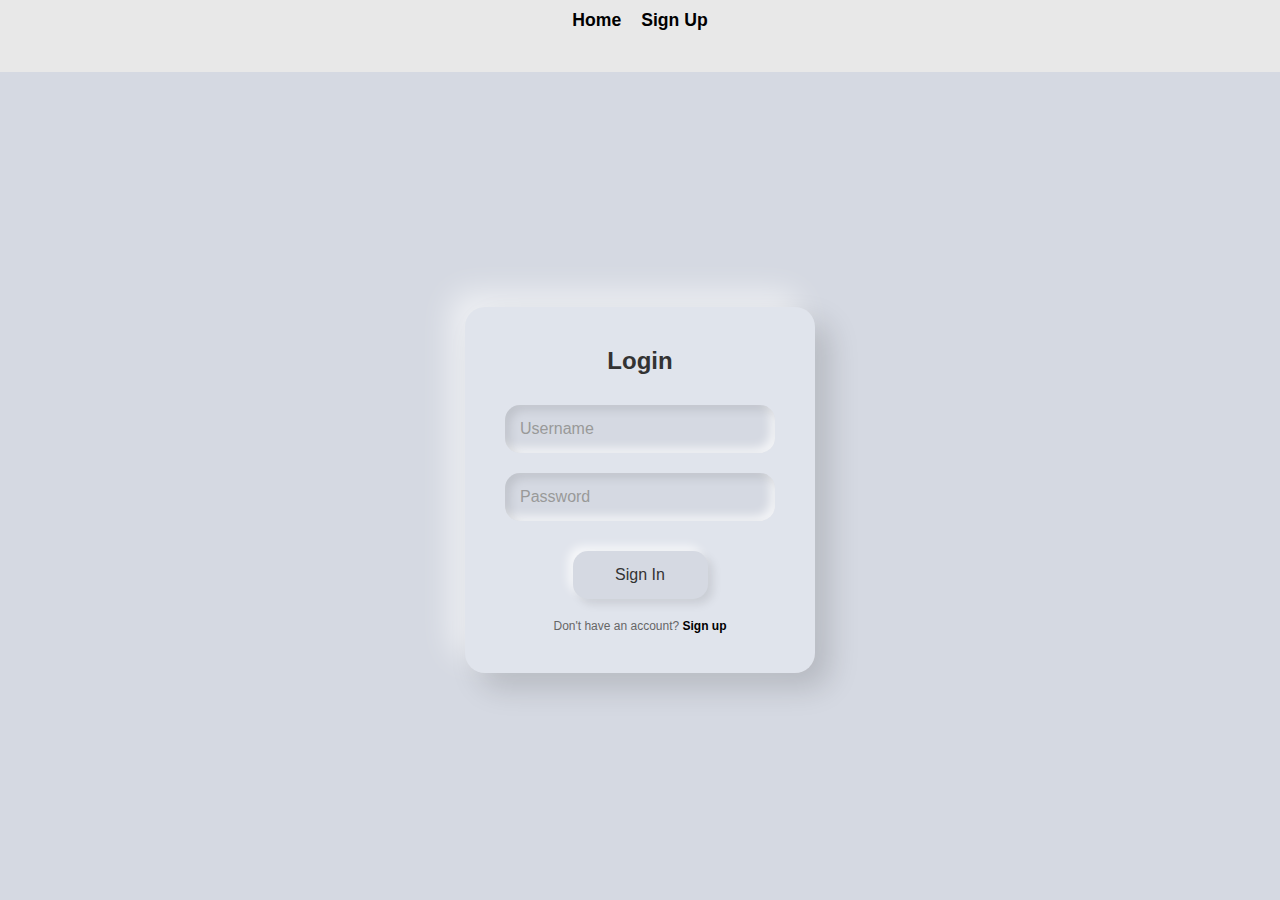
<file: login.html>
<!DOCTYPE html>
<html lang="en">
<head>
    <meta charset="UTF-8">
    <meta name="viewport" content="width=device-width, initial-scale=1.0">
    <title>3D Login Form</title>
    <link rel="stylesheet" href="login.css">
</head>
<body>
    <nav>
      <div class="PageLinkage">
        <p class="hometxt"><a href="index.html">Home</a></p>
        <p class="signupText"><a href="signup.html">Sign Up</a></p>
      </div>
    </nav>
    <div class="login-container">
        <h2>Login</h2>
        <form>
            <input type="text" placeholder="Username" class="input-field">
            <input type="password" placeholder="Password" class="input-field">
            <button type="submit" class="sign-in-btn">Sign In</button>
        </form>
        <p class="signup-text">Don't have an account? <a href="#" class="signup-link">Sign up</a></p>
    </div>
</body>
</html>
</file>
<file: login.css>
* {
  margin: 0;
  padding: 0;
  box-sizing: border-box;
}

body {
  display: flex;
  justify-content: center;
  align-items: center;
  height: 100vh;
  background: #d5d9e2;
  font-family: Arial, sans-serif;
}

nav {
  display: flex;
  justify-content: center; /* Align links to the right */
  padding: 10px 20px;
  background-color: #e8e8e8; /* White background for the nav bar */
  position: fixed;
  top: 0;
  width: 100%;
  z-index: 1000;
  height: 8vh;
  font-weight: bold;
}

.PageLinkage {
  display: flex;
  gap: 20px;
}

.PageLinkage a {
  text-decoration: none;
  color: #000;
  font-size: 1.1rem; /* Slightly smaller font size */
  transition: color 0.3s;
}

.PageLinkage a:hover {
  color: #666; /* Darker shade on hover */
}

.login-container {
  background: #e0e4ec;
  padding: 40px;
  border-radius: 20px;
  box-shadow: 15px 15px 30px rgba(0, 0, 0, 0.15), 
              -15px -15px 30px rgba(255, 255, 255, 0.6);
  width: 350px;
  text-align: center;
  margin-top: 80px; /* Add margin to account for the fixed nav bar */
}

h2 {
  font-size: 24px;
  margin-bottom: 20px;
  color: #333;
}

.input-field {
  width: 100%;
  padding: 15px;
  margin: 10px 0;
  border: none;
  border-radius: 15px;
  background: #d5d9e2;
  box-shadow: inset 5px 5px 10px rgba(0, 0, 0, 0.1), 
              inset -5px -5px 10px rgba(255, 255, 255, 0.7);
  font-size: 16px;
  color: #666;
  outline: none;
}

.input-field::placeholder {
  color: #999;
}

.sign-in-btn {
  width: 50%;
  padding: 15px;
  margin-top: 20px;
  border: none;
  border-radius: 15px;
  background: #d5d9e2;
  box-shadow: 5px 5px 10px rgba(0, 0, 0, 0.1), 
              -5px -5px 10px rgba(255, 255, 255, 0.7);
  font-size: 16px;
  color: #333;
  cursor: pointer;
  transition: all 0.3s ease;
}

.sign-in-btn:hover {
  box-shadow: 3px 3px 8px rgba(0, 0, 0, 0.15), 
              -3px -3px 8px rgba(255, 255, 255, 0.9);
}

.signup-text {
  margin-top: 20px;
  font-size: 12px; /* Smaller font size as in the image */
  color: #666;
}

.signup-link {
  color: #000; /* Black color for "Sign up" */
  text-decoration: none;
  font-weight: bold;
  transition: color 0.3s ease;
}

.signup-link:hover {
  color: #444; /* Slightly lighter on hover */
}
</file>
